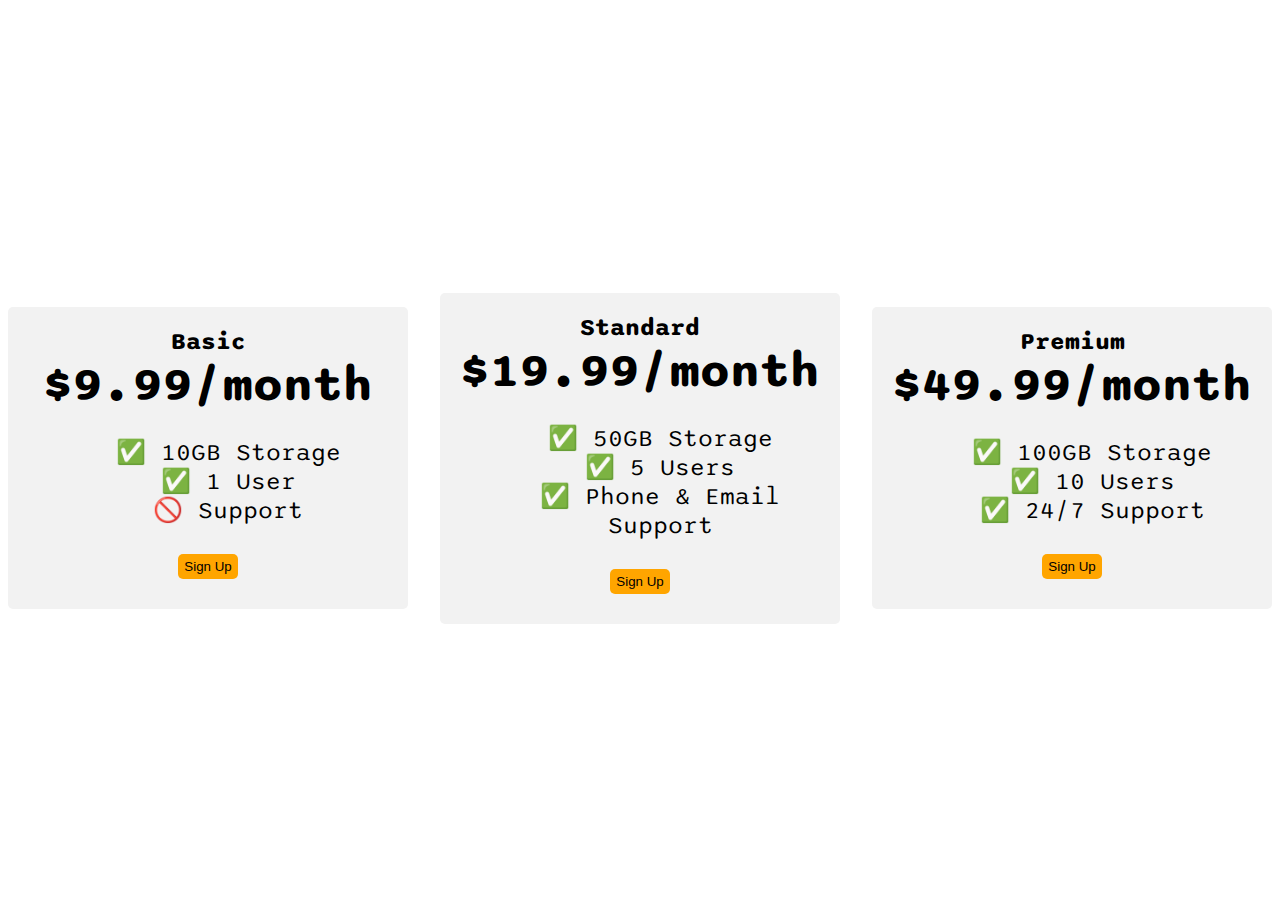
<file: index.html>
<!DOCTYPE html>
<html>

<head>
  <title>Flexbox Pricing Table</title>
  <link rel="preconnect" href="https://fonts.googleapis.com">
  <link rel="preconnect" href="https://fonts.gstatic.com" crossorigin>
  <link href="https://fonts.googleapis.com/css2?family=Sono:wght@400;700&display=swap" rel="stylesheet">
  <style>
    body {
      font-family: 'Sono', sans-serif;
    }
    .pricing-container{
        display: flex;
        justify-content: center;
       
        align-items: center;
        height: 100vh;
        gap: 2rem;
        
        
      }
      .pricing-plan{
        font-size: 24px;
        text-align: center;
        flex:1;
        background-color: #f2f2f2;
        max-width: 400px;
        padding: 20px;
        border-radius: 5px;
  
       
        
        
      }
      .pricing-plan li{
        list-style: none;
        padding: 0;
        margin: 0;
      }

      .pricing-plan button{
        background-color: orange;
        border: none;
        border-radius: 5px;
        height:25px;
        margin-bottom: 10px;
      }
      .plan-price{
        font-size: 48px;
        margin-bottom: 10px;
      }


    /* Hint: What can you do with a media query and flexbox? */
    @media (max-width: 1250px) {
      .pricing-container{
        flex-direction: column;
        height: 100%;
        max-width: 400px;
        min-width: 400px;
      }
      
    }
  </style>
</head>

<body>
  <div class="pricing-container">
    <div class="pricing-plan">
      <div class="plan-title"><b> Basic </b> </div>
      <div class="plan-price"><b>$9.99/month</b></div>
      <ul class="plan-features">
        <li>✅ 10GB Storage</li>
        <li>✅ 1 User</li>
        <li>🚫 Support</li>
      </ul>
      <button class="plan-button">Sign Up</a>
    </div>
    <div class="pricing-plan">
      <div class="plan-title"><b>Standard</div>
      <div class="plan-price">$19.99/month</b></div>
      <ul class="plan-features">
        <li>✅ 50GB Storage</li>
        <li>✅ 5 Users</li>
        <li>✅ Phone &amp; Email Support</li>
      </ul>
      <button class="plan-button">Sign Up</a>
    </div>
    <div class="pricing-plan">
      <div class="plan-title"><b>Premium</div>
      <div class="plan-price">$49.99/month </b></div>
      <ul class="plan-features">
        <li>✅ 100GB Storage</li>
        <li>✅ 10 Users</li>
        <li>✅ 24/7 Support</li>
      </ul>
      <button class="plan-button">Sign Up</a>
    </div>
  </div>

</body>

</html>
</file>
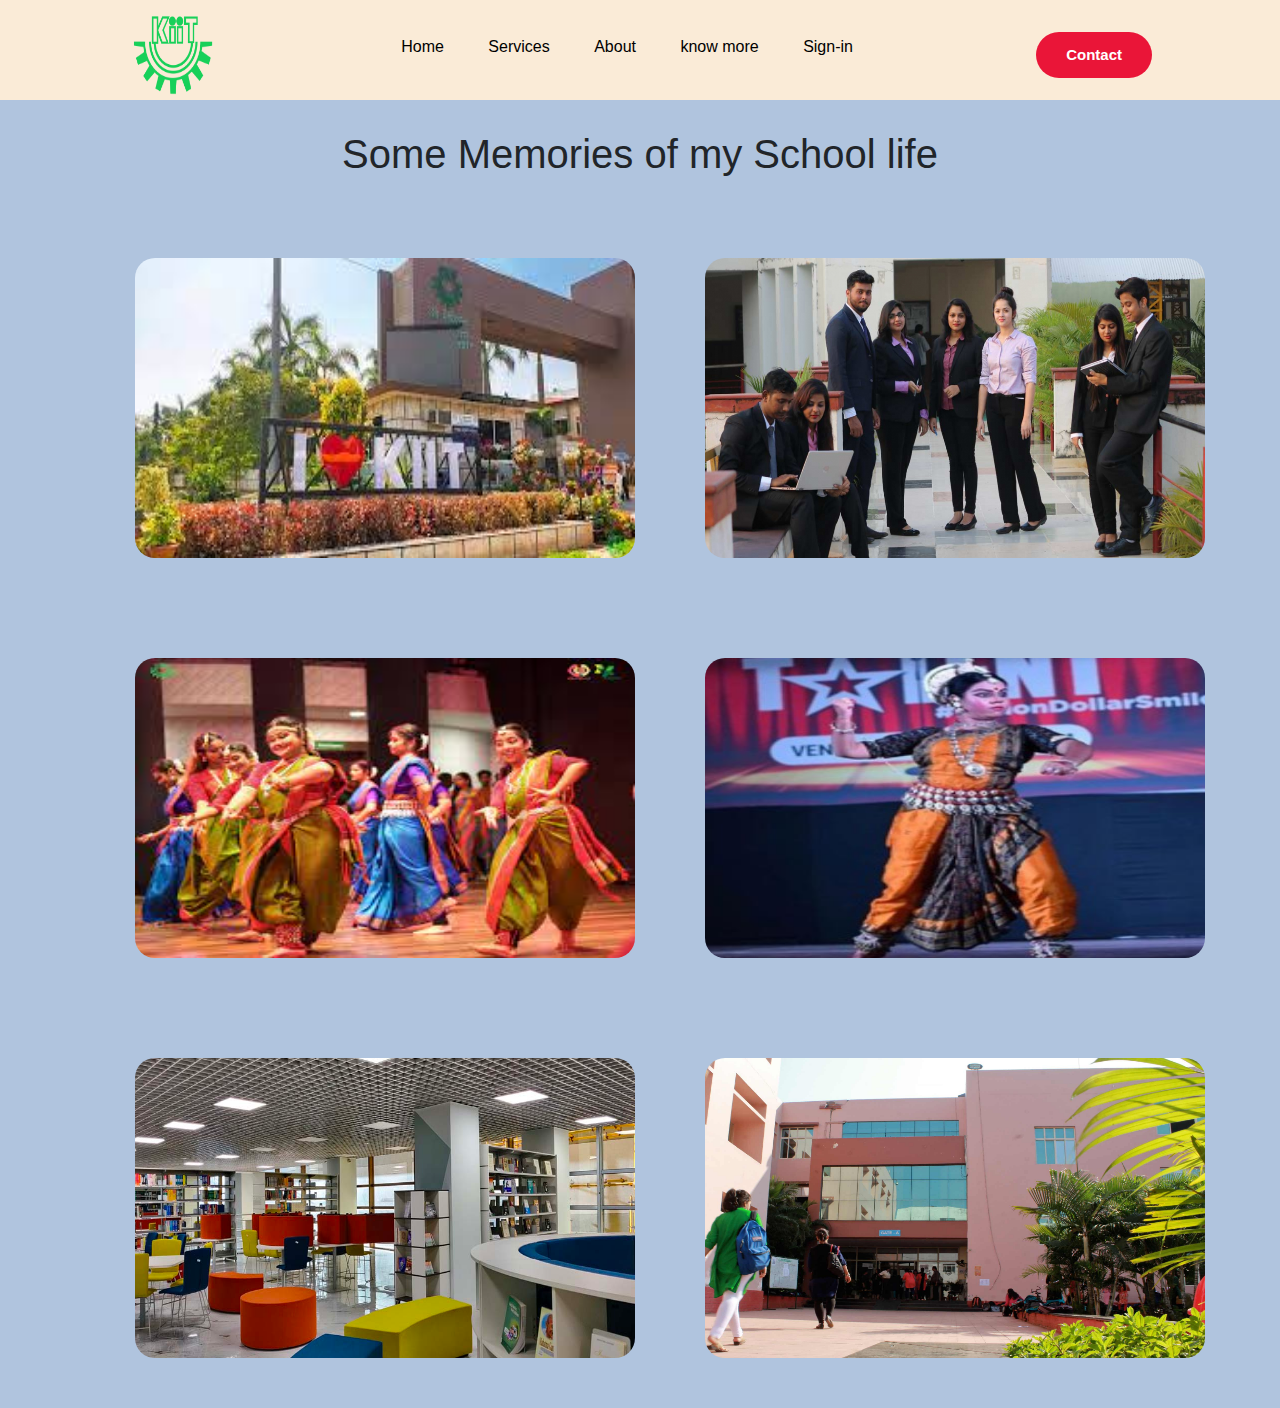
<file: school website/index.html>
<!doctype html>
<html lang="en">

<head>
  <meta charset="utf-8">
  <meta name="viewport" content="width=device-width, initial-scale=1">
  <title>Bootstrap</title>
  <!-- TODO 1: Add the Bootstrap link here. -->
  <link rel="stylesheet" href="https://cdn.jsdelivr.net/npm/bootstrap@4.4.1/dist/css/bootstrap.min.css" integrity="sha384-Vkoo8x4CGsO3+Hhxv8T/Q5PaXtkKtu6ug5TOeNV6gBiFeWPGFN9MuhOf23Q9Ifjh" crossorigin="anonymous">
  <link rel="stylesheet" href="style.css">
</head>

<body>
  <header>
    <nav>
      <img class="logo" src="logo.png" alt="logo">
    
      <ul class="nav_links">
        <li><a href="#">Home</a></li>
        <li><a href="#">Services</a></li>
        <li><a href="#">About</a></li>
        <li><a href="#">know  more</a></li>
        <li><a href="#">Sign-in</a></li>
      </ul>
    
    <button type="button" class="">Contact</button>
  </nav>
  </header>
  <div class="schol">
    <h1>Some Memories of my School life</h1>
  <div class="container">
    <div class="row">
      <div class="col-6">
        <img src="img/1.jpeg" alt=""><br>
        <img src="img/2.jpeg" alt="">
        <img src="img/3.jpg" alt="">
      </div>
      <div class="col-6">
        <img src="img/4.jpg" alt="">
        <img src="img/5.jpg" alt="">
        <img src="img/6.jpg" alt="">

      </div>
    </div>
  </div>

  </div>
  
</body>

</html>
</file>
<file: school website/style.css>
*{
    margin: 0px;
    padding: 0px;
    font-family: sans-serif;
   
}
body{
    background-color:lightsteelblue;
}

.logo{
    height: 80px;
    width: 80px;
    margin: 5px;
}

nav{
    display: flex;
    align-items: center;
    background-color:antiquewhite;
    
    justify-content: space-between;
    padding-top: 10px;
    padding-left: 10%;
    padding-right: 10%;

}

nav ul li {
    list-style-type: none;
    font-family: Impact, Haettenschweiler, 'Arial Narrow Bold', sans-serif;
    display: inline-block;
    padding-right: 20px;
    padding-left: 20px;
    
}


.nav_links li a{
    font-family: Impact, Haettenschweiler, 'Arial Narrow Bold', sans-serif;
    color: black;
    text-decoration: none;
    
    
}
.nav_links li a:hover{
    color: #ea1538;
    transition: .3s;
}
button{
    color: white;
    background-color:#ea1538;
   
    padding: 12px 30px;
    border: none;
    border-radius: 40px;
    font-weight: bold;
    font-size: 15px;
    transition: .4s;
}
button:hover{
    transform: scale(1.3);
    cursor: pointer;
}
.schol h1{
    margin: 30px;
    text-align: center;
    font-family: Impact, Haettenschweiler, 'Arial Narrow Bold', sans-serif;


}
.schol img{
    height: 300px;
    width: 500px;
    margin: 50px;
    border-radius: 20px;
}
</file>
